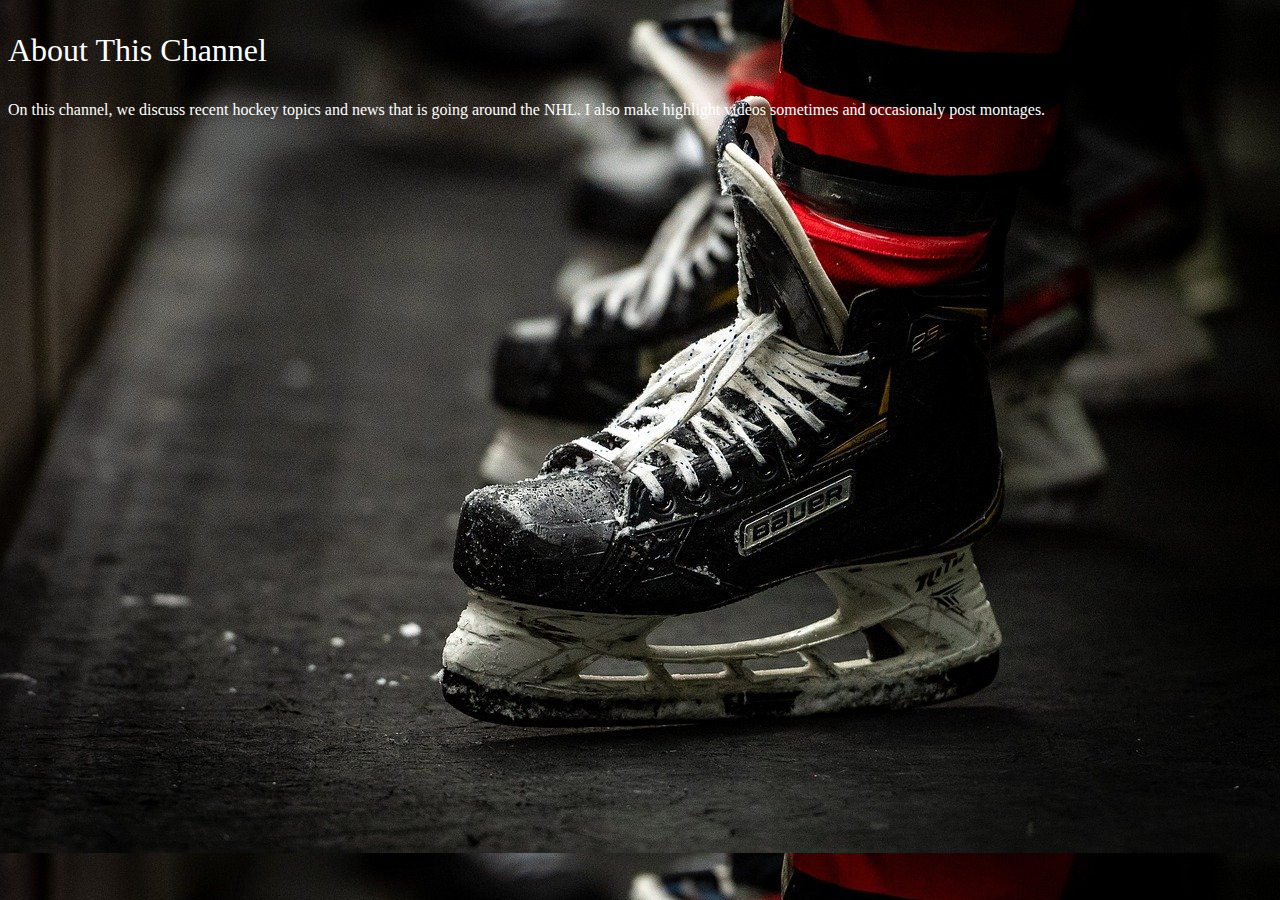
<file: index.html>
<!DOCTYPE html>
<html>
  <head>
    <title>Just Hockey Channel Website</title>
    <link rel="stylesheet" href="style.css">
  </head>
  <body style="background-image: url('HockeyBackgroundImage.jpeg');">
    <header>
      <p> About This Channel </p>
    </header>
    <main>
      On this channel, we discuss recent hockey topics and news that is going
      around the NHL. I also make highlight videos sometimes and occasionaly
      post montages.
    </main>
  </body>
</html>
</file>
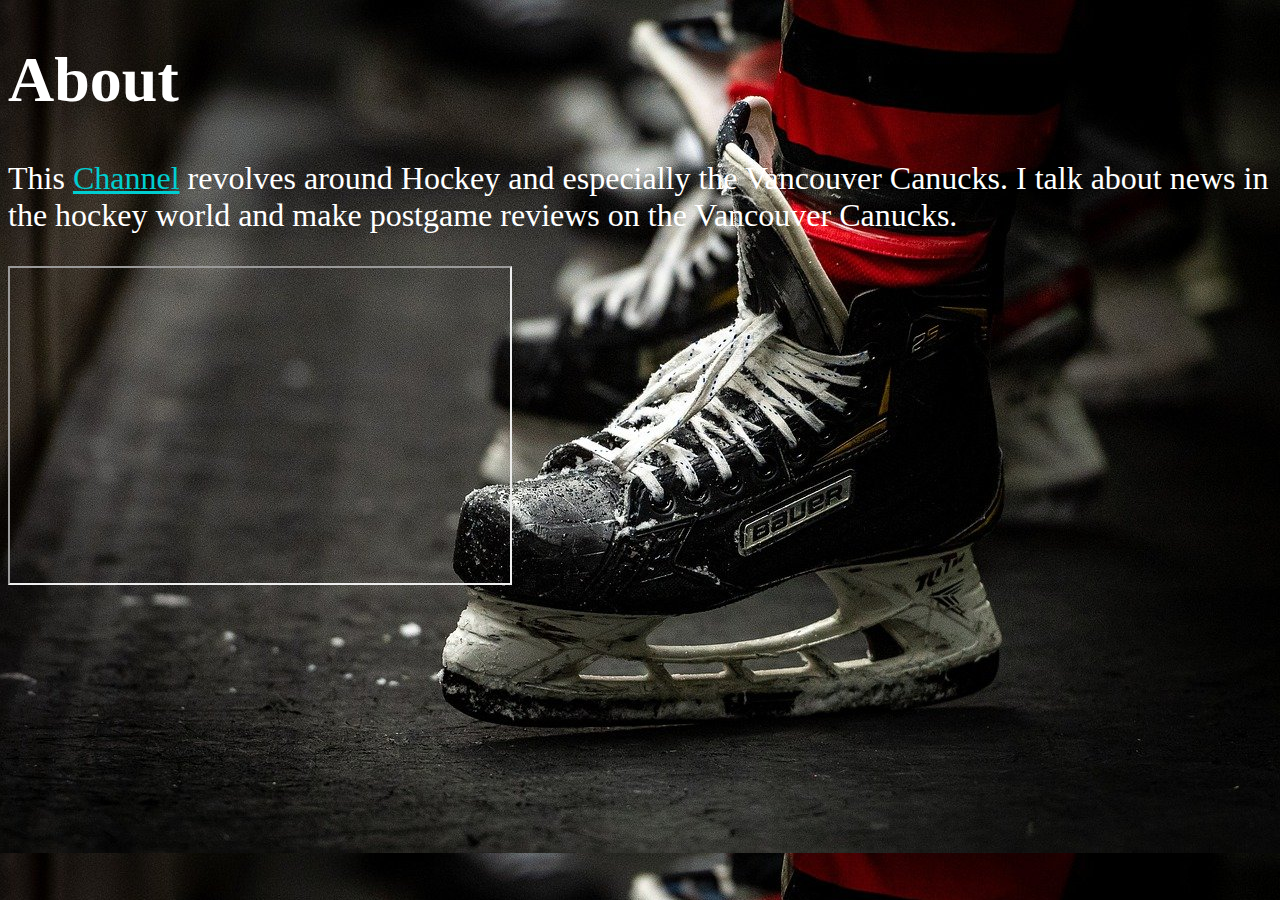
<file: About.html>
<!DOCTYPE html>
<html>
  <head>
    <title>Just Hockey Website</title>
    <link rel="stylesheet" href="style.css">
  </head>
  <body style="background-image: url('HockeyBackgroundImage.jpeg');">
    <h1 style="color: white;">About</h1>
    <p style="color: white;">
      This <a href="https://www.youtube.com/channel/UC4qrP9eyV6ZI9wLBatoYFEA">
      Channel</a> revolves around Hockey and especially the Vancouver Canucks. 
      I talk about news in the hockey world and make postgame reviews on the
      Vancouver Canucks.
    </p>
    <iframe width="500" height="315" src="https://www.youtube.com/embed/E-Bw6I0hg7g">
    </iframe>
  </body>
</html>
</file>
<file: style.css>
body {
  color: white;
}
p {
  font-size: 2em;
}
h1 {
  font-size: 4em;
}
a {
  color: DarkTurquoise;
}
</file>
